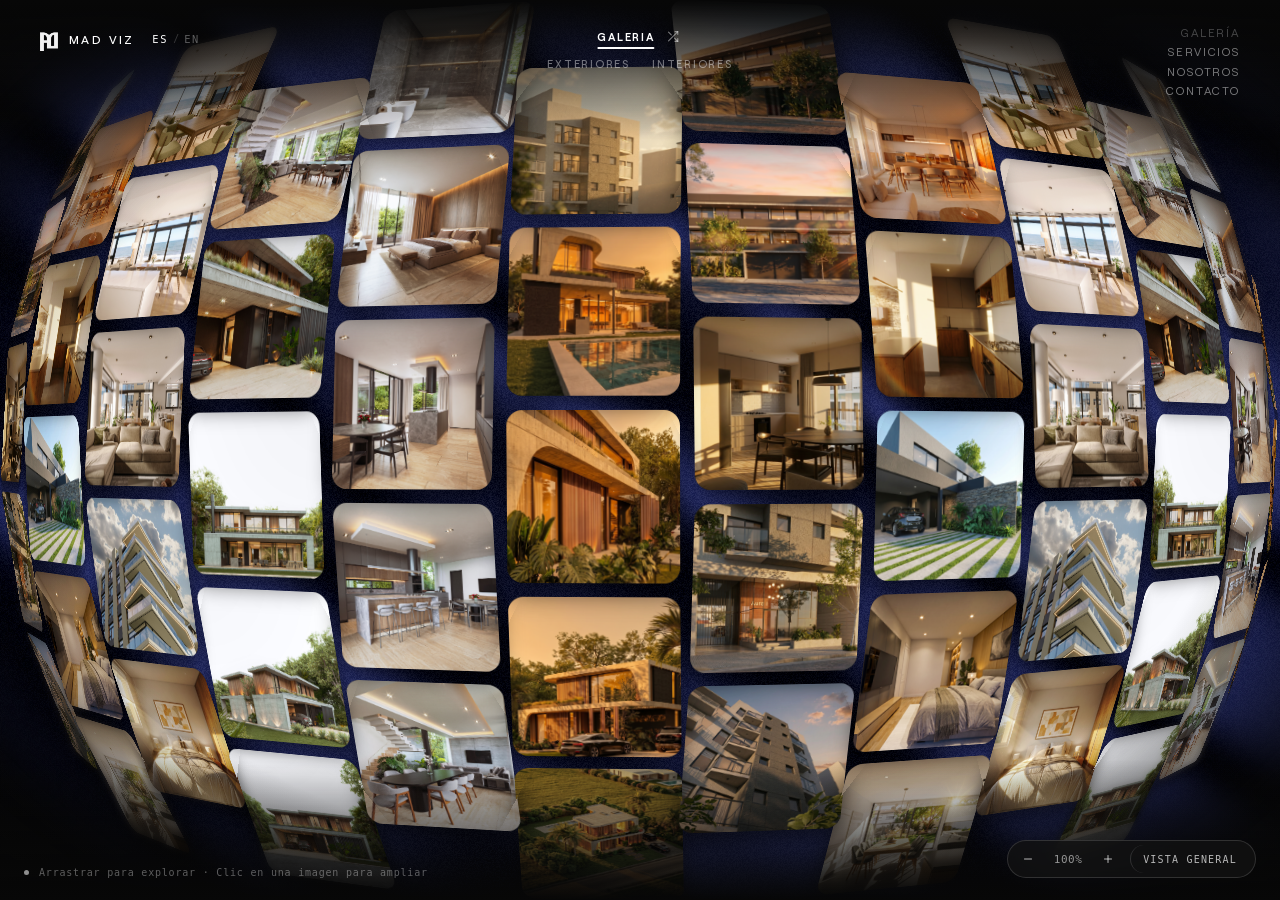
<file: infinite-gallery.html>
<!DOCTYPE html>
<html lang="es">
<head>
  <!-- Google tag (gtag.js) -->
  <script async src="https://www.googletagmanager.com/gtag/js?id=G-B26TPSE0GP"></script>
  <script>
    window.dataLayer = window.dataLayer || [];
    function gtag(){dataLayer.push(arguments);}
    gtag('js', new Date());

    gtag('config', 'G-B26TPSE0GP');
  </script>
  <meta charset="UTF-8">
  <meta name="viewport" content="width=device-width, initial-scale=1.0, maximum-scale=1.0, user-scalable=no">
  <meta name="description" content="Lienzo interactivo 3D con renders arquitectónicos y visualización espacial de MADVIZ.">
  <title>Galería Espacial 3D Interactiva — MADVIZ ArchViz</title>
  <!-- SEO & AI Search Metadata -->
  <meta name="keywords" content="galería interactiva 3D, ArchViz, renders arquitectónicos, MADVIZ">
  <meta name="author" content="MADVIZ — MAD 3D Studio">
  <meta name="robots" content="index, follow, max-image-preview:large, max-snippet:-1, max-video-preview:-1">
  <link rel="canonical" href="https://www.madviz.com.ar/infinite-gallery.html">
  <link rel="alternate" hreflang="es" href="https://www.madviz.com.ar/infinite-gallery.html">
  <link rel="alternate" hreflang="x-default" href="https://www.madviz.com.ar/infinite-gallery.html">
  <meta property="og:type" content="website">
  <meta property="og:site_name" content="MADVIZ">
  <meta property="og:locale" content="es_AR">
  <meta property="og:title" content="Galería Espacial 3D Interactiva — MADVIZ ArchViz">
  <meta property="og:description" content="Lienzo interactivo 3D con renders arquitectónicos y visualización espacial de MADVIZ.">
  <meta property="og:url" content="https://www.madviz.com.ar/infinite-gallery.html">
  <meta property="og:image" content="https://www.madviz.com.ar/images/proyectos/01-casa-flexa/render-01.jpg">
  <meta name="twitter:card" content="summary_large_image">
  <meta name="twitter:title" content="Galería Espacial 3D Interactiva — MADVIZ ArchViz">
  <meta name="twitter:description" content="Lienzo interactivo 3D con renders arquitectónicos y visualización espacial de MADVIZ.">
  <meta name="twitter:image" content="https://www.madviz.com.ar/images/proyectos/01-casa-flexa/render-01.jpg">
  <script type="application/ld+json">
{
  "@context": "https://schema.org",
  "@type": "CollectionPage",
  "url": "https://www.madviz.com.ar/infinite-gallery.html",
  "creator": {
    "@id": "https://www.madviz.com.ar/#organization"
  }
}
  </script>
  <!-- /SEO & AI Search Metadata -->
  <link rel="icon" type="image/png" href="images/logo-bg.png">
  <link rel="stylesheet" href="css/infinite-canvas.css?v=20261003_v2">
</head>
<body class="page-infinite-gallery">

  <!-- Puntero custom dot (monopo style - idéntico a toda la web) -->
  <div class="cursor-dot" id="cursor-dot" aria-hidden="true"></div>

  <!-- Menu Overlay (Mobile / Navegación Global) -->
  <div id="menu-overlay" class="menu-overlay" role="dialog" aria-modal="true">
    <div class="menu-overlay__header">
      <a href="index.html" class="menu-overlay__logo">
        <img src="images/logo-white.png" alt="MADVIZ">
      </a>
      <button class="menu-overlay__close">Close</button>
    </div>
    <nav class="menu-overlay__nav">
      <a href="index.html" data-es="Inicio" data-en="Home">Inicio</a>
      <a href="archive.html" class="is-active" data-es="Galería" data-en="Gallery">Galería</a>
      <a href="services.html" data-es="Servicios" data-en="Services">Servicios</a>
      <a href="about.html" data-es="Nosotros" data-en="About">Nosotros</a>
      <a href="contact.html" data-es="Contacto" data-en="Contact">Contacto</a>
    </nav>
    <div class="menu-overlay__footer">
      <p>Mar del Plata, Argentina</p>
      <p>© 2025 MAD 3D Studio</p>
    </div>
  </div>

  <!-- 3D Dome Gallery (React Bits DomeGallery Vanilla) -->
  <div id="dome-root" class="sphere-root" role="region" aria-label="Galería 3D Dome">
    <canvas id="silk-canvas" class="silk-canvas" aria-hidden="true"></canvas>
    <main id="sphere-main" class="sphere-main">
      <div class="stage">
        <div id="sphere" class="sphere"></div>
      </div>

      <div class="overlay"></div>
      <div class="overlay overlay--blur"></div>
      <div class="edge-fade edge-fade--top"></div>
      <div class="edge-fade edge-fade--bottom"></div>

      <div class="viewer" id="viewer">
        <div id="scrim" class="scrim"></div>
        <div id="frame" class="frame"></div>
      </div>
    </main>
  </div>

  <!-- Heads-Up Display (HUD) con Navegación General y Selector de Modos -->
  <aside class="hud" aria-hidden="false">
    <!-- Encabezado superior con Secciones Generales y Selector de Modos -->
    <header class="hud__header">
      <!-- Izquierda: Logotipo MAD VIZ + ES/EN -->
      <div class="site-header__left">
        <a href="index.html" class="hud__brand" title="Volver al inicio" aria-label="MADVIZ Inicio">
          <div class="hud__logo-wrap glitch-logo">
            <img src="images/logo-white.png" alt="MADVIZ" class="hud__logo-mark">
            <div class="glitch-logo__layer glitch-logo__layer--1" aria-hidden="true">
              <img src="images/logo-white.png" alt="">
            </div>
            <div class="glitch-logo__layer glitch-logo__layer--2" aria-hidden="true">
              <img src="images/logo-white.png" alt="">
            </div>
            <div class="glitch-logo__layer glitch-logo__layer--3" aria-hidden="true">
              <img src="images/logo-white.png" alt="">
            </div>
          </div>
          <span class="hud__title">MAD VIZ</span>
        </a>
        <div class="lang-switcher" aria-label="Idioma">
          <button class="lang-btn is-active" data-lang="es" aria-label="Español">ES</button>
          <span class="lang-sep" aria-hidden="true">/</span>
          <button class="lang-btn" data-lang="en" aria-label="English">EN</button>
        </div>
      </div>

      <!-- SELECTOR DE MODOS EN 2 FILAS (Centrado exacto en pantalla) -->
      <nav class="hud__nav-matrix" aria-label="Modos de visualización">
        <!-- Fila 1: GALERIA + ICONO ALEATORIZADOR -->
        <div class="hud__nav-row hud__nav-row--top">
          <button class="hud__mode-btn is-active" data-mode="gallery">GALERIA</button>
          <button id="btn-shuffle" class="hud__shuffle-btn" title="Mezclar tablero aleatoriamente" aria-label="Aleatorizar tablero">
            <svg viewBox="0 0 24 24" width="13" height="13" fill="none" stroke="currentColor" stroke-width="2.2" stroke-linecap="round" stroke-linejoin="round">
              <polyline points="16 3 21 3 21 8"></polyline>
              <line x1="4" y1="20" x2="21" y2="3"></line>
              <polyline points="21 16 21 21 16 21"></polyline>
              <line x1="15" y1="15" x2="21" y2="21"></line>
              <line x1="4" y1="4" x2="9" y2="9"></line>
            </svg>
          </button>
        </div>

        <!-- Fila 2: EXTERIORES · INTERIORES -->
        <div class="hud__nav-row hud__nav-row--bottom">
          <button class="hud__mode-btn" data-mode="exteriors">EXTERIORES</button>
          <button class="hud__mode-btn" data-mode="interiors">INTERIORES</button>
        </div>
      </nav>

      <!-- Derecha: Secciones del sitio general (sin botón 'Volver al sitio') -->
      <nav class="site-nav" aria-label="Navegación principal">
        <a href="archive.html" class="is-active" data-es="Galería" data-en="Gallery">Galería</a>
        <a href="services.html" data-es="Servicios" data-en="Services">Servicios</a>
        <a href="about.html" data-es="Nosotros" data-en="About">Nosotros</a>
        <a href="contact.html" data-es="Contacto" data-en="Contact">Contacto</a>
        <button class="menu-toggle-mobile" id="menu-toggle" aria-label="Abrir menú">Menu</button>
      </nav>
    </header>

    <!-- Indicador inferior izquierdo -->
    <div class="hud__status">
      <span class="hud__status-dot"></span>
      <span id="hud-status-text">Arrastrar para explorar · Clic en una imagen para acercar</span>
    </div>

    <!-- Controles de Navegación y Zoom -->
    <div class="hud__controls">
      <div class="hud-zoom-ctrl">
        <button id="btn-zoom-out" class="hud-zoom-ctrl__btn" title="Alejar (-)" aria-label="Alejar">
          <svg viewBox="0 0 24 24" width="12" height="12" fill="none" stroke="currentColor" stroke-width="2" stroke-linecap="round">
            <line x1="5" y1="12" x2="19" y2="12"></line>
          </svg>
        </button>
        <span id="hud-zoom" class="hud-zoom-ctrl__label">100%</span>
        <button id="btn-zoom-in" class="hud-zoom-ctrl__btn" title="Acercar (+)" aria-label="Acercar">
          <svg viewBox="0 0 24 24" width="12" height="12" fill="none" stroke="currentColor" stroke-width="2" stroke-linecap="round">
            <line x1="12" y1="5" x2="12" y2="19"></line>
            <line x1="5" y1="12" x2="19" y2="12"></line>
          </svg>
        </button>
        <button id="btn-recenter" class="hud-zoom-ctrl__recenter" title="Reajustar a pantalla (0)">VISTA GENERAL</button>
      </div>
    </div>
  </aside>

  <!-- Motor del Lienzo 3D DomeGallery -->
  <script src="js/infinite-canvas.js?v=20261003_v2"></script>
</body>
</html>
</file>
<file: css/infinite-canvas.css>
/* ============================================================
   MAD VIZ — SCREEN-FITTED SPATIAL CANVAS (EXPERIMENTAL SECTION)
   Fits screen size on PC & Phone · 3 Organization Modes
   No text under images · Clean expand icon · Titles on zoom-in
   100% isolated styling
   ============================================================ */

/* ---- Fuentes Oficiales (Roobert) ---- */
@font-face {
  font-family: 'Roobert';
  src: url('../fonts/Roobert-Light.woff2') format('woff2');
  font-weight: 300;
  font-style: normal;
  font-display: swap;
}
@font-face {
  font-family: 'Roobert';
  src: url('../fonts/Roobert-Regular.woff2') format('woff2');
  font-weight: 400;
  font-style: normal;
  font-display: swap;
}
@font-face {
  font-family: 'Roobert';
  src: url('../fonts/Roobert-Medium.woff2') format('woff2');
  font-weight: 500;
  font-style: normal;
  font-display: swap;
}
@font-face {
  font-family: 'Roobert';
  src: url('../fonts/Roobert-SemiBold.woff2') format('woff2');
  font-weight: 600;
  font-style: normal;
  font-display: swap;
}

*, *::before, *::after {
  box-sizing: border-box;
  margin: 0;
  padding: 0;
}

:root {
  --canvas-bg: #070707;
  --canvas-dot: rgba(255, 255, 255, 0.06);
  --text-main: #ffffff;
  --text-muted: rgba(255, 255, 255, 0.5);
  --font-sans: 'Roobert', -apple-system, BlinkMacSystemFont, "Segoe UI", Roboto, sans-serif;
  --font-mono: ui-monospace, SFMono-Regular, Menlo, Monaco, Consolas, monospace;
}

html, body {
  width: 100%;
  height: 100%;
  overflow: hidden;
  background-color: var(--canvas-bg);
  color: var(--text-main);
  font-family: var(--font-sans);
  user-select: none;
  -webkit-user-select: none;
  touch-action: none;
}

/* ============================================================
   REACT BITS — 3D DOME GALLERY (SPHERICAL VIEWPORT & ITEMS)
   ============================================================ */
.sphere-root {
  position: relative;
  width: 100vw;
  height: 100vh;
  overflow: hidden;
  background-color: var(--canvas-bg);
  --radius: 520px;
  --viewer-pad: 72px;
  --circ: calc(var(--radius) * 3.14159);
  --rot-y: calc((360deg / var(--segments-x)) / 2);
  --rot-x: calc((360deg / var(--segments-y)) / 2);
  --item-width: calc(var(--circ) / var(--segments-x));
  --item-height: calc(var(--circ) / var(--segments-y));
}

.sphere-root * {
  box-sizing: border-box;
}

.sphere,
.item,
.item__image {
  transform-style: preserve-3d;
}

main.sphere-main {
  position: absolute;
  inset: 0;
  display: grid;
  place-items: center;
  overflow: hidden;
  touch-action: none;
  user-select: none;
  -webkit-user-select: none;
  background: transparent;
  z-index: 1;
}

.silk-canvas {
  position: absolute;
  inset: 0;
  width: 100%;
  height: 100%;
  display: block;
  pointer-events: none;
  z-index: 0;
}

.stage {
  width: 100%;
  height: 100%;
  display: grid;
  place-items: center;
  perspective: calc(var(--radius) * 2);
  perspective-origin: 50% 50%;
  contain: layout paint size;
}

.sphere {
  transform: translateZ(calc(var(--radius) * -1));
  will-change: transform;
}

.overlay,
.overlay--blur {
  position: absolute;
  inset: 0;
  margin: auto;
  z-index: 3;
  pointer-events: none;
}

.overlay {
  background-image: radial-gradient(rgba(7, 7, 7, 0) 65%, var(--overlay-blur-color, #070707) 100%);
}

.overlay--blur {
  -webkit-mask-image: radial-gradient(rgba(7, 7, 7, 0) 70%, var(--overlay-blur-color, #070707) 90%);
  mask-image: radial-gradient(rgba(7, 7, 7, 0) 70%, var(--overlay-blur-color, #070707) 90%);
  backdrop-filter: blur(3px);
  -webkit-backdrop-filter: blur(3px);
}

.item {
  width: calc(var(--item-width) * var(--item-size-x));
  height: calc(var(--item-height) * var(--item-size-y));
  position: absolute;
  top: -999px;
  bottom: -999px;
  left: -999px;
  right: -999px;
  margin: auto;
  transform-origin: 50% 50%;
  backface-visibility: hidden;
  transition: transform 300ms cubic-bezier(0.16, 1, 0.3, 1), opacity 350ms ease;
  transform: rotateY(calc(var(--rot-y) * (var(--offset-x) + ((var(--item-size-x) - 1) / 2)) + var(--rot-y-delta, 0deg)))
    rotateX(calc(var(--rot-x) * (var(--offset-y) - ((var(--item-size-y) - 1) / 2)) + var(--rot-x-delta, 0deg)))
    translateZ(var(--radius));
}

.item.is-faded {
  opacity: 0.18;
}

.item__image {
  position: absolute;
  display: block;
  inset: 7px;
  border-radius: var(--tile-radius, 16px);
  background: #111111;
  overflow: hidden;
  backface-visibility: hidden;
  transition: transform 300ms, box-shadow 300ms;
  cursor: pointer;
  -webkit-tap-highlight-color: transparent;
  touch-action: manipulation;
  pointer-events: auto;
  -webkit-transform: translateZ(0);
  transform: translateZ(0);
  box-shadow: 0 10px 25px rgba(0, 0, 0, 0.6);
}

.item__image:hover {
  box-shadow: 0 16px 36px rgba(0, 0, 0, 0.9), 0 0 0 1.5px rgba(255, 255, 255, 0.35);
  transform: translateZ(8px) scale(1.03);
}

.item__image:focus {
  outline: none;
}

.item__image img {
  width: 100%;
  height: 100%;
  object-fit: cover;
  pointer-events: none;
  backface-visibility: hidden;
  filter: var(--image-filter, none);
  transition: filter 0.3s ease, transform 0.3s ease;
}

.item__image:hover img {
  transform: scale(1.05);
}

.viewer {
  position: absolute;
  inset: 0;
  z-index: 20;
  pointer-events: none;
  display: flex;
  align-items: center;
  justify-content: center;
  padding: var(--viewer-pad);
}

.viewer .frame {
  width: min(720px, 86vw);
  height: min(680px, 72vh);
  max-width: 100%;
  max-height: 100%;
  border-radius: var(--enlarge-radius, 20px);
  display: flex;
}

@media (max-width: 600px) {
  .viewer .frame {
    width: min(420px, 92vw);
    height: min(460px, 66vh);
  }
}

.viewer .scrim {
  position: absolute;
  inset: 0;
  z-index: 10;
  background: rgba(0, 0, 0, 0.72);
  pointer-events: none;
  opacity: 0;
  transition: opacity 450ms ease;
  backdrop-filter: blur(10px);
  -webkit-backdrop-filter: blur(10px);
}

.sphere-root[data-enlarging='true'] .viewer .scrim {
  opacity: 1;
  pointer-events: all;
  cursor: pointer;
}

.viewer .enlarge {
  position: absolute;
  z-index: 30;
  border-radius: var(--enlarge-radius, 20px);
  overflow: hidden;
  transition:
    transform 450ms cubic-bezier(0.16, 1, 0.3, 1),
    opacity 450ms ease,
    left 450ms cubic-bezier(0.16, 1, 0.3, 1),
    top 450ms cubic-bezier(0.16, 1, 0.3, 1),
    width 450ms cubic-bezier(0.16, 1, 0.3, 1),
    height 450ms cubic-bezier(0.16, 1, 0.3, 1);
  transform-origin: top left;
  box-shadow: 0 25px 60px rgba(0, 0, 0, 0.9), 0 0 0 1px rgba(255, 255, 255, 0.2);
}

.viewer .enlarge img {
  width: 100%;
  height: 100%;
  object-fit: cover;
  filter: var(--image-filter, none);
}

.sphere-root .enlarge-closing img {
  filter: var(--image-filter, none);
}

.edge-fade {
  position: absolute;
  left: 0;
  right: 0;
  height: 140px;
  z-index: 5;
  pointer-events: none;
  background: linear-gradient(to bottom, transparent, var(--overlay-blur-color, #070707));
}

.edge-fade--top {
  top: 0;
  transform: rotate(180deg);
}

.edge-fade--bottom {
  bottom: 0;
}

.enlarge-caption {
  position: absolute;
  bottom: 0;
  left: 0;
  right: 0;
  padding: 30px 22px 18px 22px;
  background: linear-gradient(to top, rgba(0, 0, 0, 0.88) 0%, rgba(0, 0, 0, 0.45) 60%, transparent 100%);
  display: flex;
  justify-content: space-between;
  align-items: center;
  font-family: var(--font-sans);
  font-size: 12px;
  font-weight: 500;
  letter-spacing: 0.16em;
  text-transform: uppercase;
  color: #ffffff;
  pointer-events: none;
  z-index: 2;
  text-shadow: 0 2px 8px rgba(0, 0, 0, 0.9);
}

.enlarge-caption__brand {
  font-family: var(--font-mono);
  font-size: 10px;
  letter-spacing: 0.18em;
  color: rgba(255, 255, 255, 0.55);
}

.enlarge-close-btn {
  position: absolute;
  top: 14px;
  right: 14px;
  width: 32px;
  height: 32px;
  border-radius: 50%;
  background: rgba(0, 0, 0, 0.55);
  border: 1px solid rgba(255, 255, 255, 0.25);
  color: #ffffff;
  display: flex;
  align-items: center;
  justify-content: center;
  cursor: pointer;
  z-index: 10;
  transition: all 0.2s ease;
  backdrop-filter: blur(6px);
  -webkit-backdrop-filter: blur(6px);
}

.enlarge-close-btn:hover {
  background: rgba(255, 255, 255, 0.25);
  transform: scale(1.08);
}

body.dg-scroll-lock {
  overflow: hidden !important;
}

/* ============================================================
   HEADS-UP DISPLAY (HUD)
   ============================================================ */
.hud {
  position: fixed;
  inset: 0;
  pointer-events: none;
  z-index: 1000;
}

.hud__header {
  position: absolute;
  top: 1.6rem;
  left: 2.5rem;
  right: 2.5rem;
  display: flex;
  justify-content: space-between;
  align-items: flex-start;
  gap: 16px;
  pointer-events: auto;
  z-index: 1000;
}

/* Izquierda: Logotipo + Selector de Idioma ES/EN */
.site-header__left {
  display: flex;
  align-items: center;
  gap: 1.1rem;
  height: 26px;
  flex-shrink: 0;
}

.hud__brand {
  display: flex;
  align-items: center;
  gap: 11px;
  text-decoration: none;
  color: #ffffff;
}

/* Selector de idioma — ES / EN */
.lang-switcher {
  display: flex;
  align-items: center;
  gap: 5px;
}

.lang-btn {
  font-family: var(--font-mono);
  font-size: 0.65rem;
  font-weight: 400;
  letter-spacing: 0.16em;
  color: rgba(255, 255, 255, 0.35);
  text-transform: uppercase;
  cursor: pointer;
  padding: 0;
  transition: color 0.2s ease;
  background: none;
  border: none;
}

.lang-btn.is-active {
  color: #ffffff;
}

.lang-btn:hover:not(.is-active) {
  color: rgba(255, 255, 255, 0.75);
}

.lang-sep {
  font-family: var(--font-mono);
  font-size: 0.62rem;
  color: rgba(255, 255, 255, 0.2);
  user-select: none;
}

/* Contenedor del logotipo con efecto Glitch */
.hud__logo-wrap {
  position: relative;
  display: inline-flex;
  align-items: center;
  justify-content: center;
  height: 24px;
  cursor: pointer;
  line-height: 0;
  overflow: visible;
  flex-shrink: 0;
}

.hud__logo-mark {
  height: 24px;
  width: auto;
  aspect-ratio: auto;
  object-fit: contain;
  display: block;
  opacity: 0.95;
  transition: transform 0.2s ease, filter 0.2s ease;
  position: relative;
  z-index: 1;
}

/* Capas de fractura Glitch */
.hud__logo-wrap .glitch-logo__layer {
  position: absolute;
  inset: 0;
  width: 100%;
  height: 100%;
  opacity: 0;
  pointer-events: none;
  z-index: 2;
}

.hud__logo-wrap .glitch-logo__layer img {
  height: 100%;
  width: auto;
  object-fit: contain;
  display: block;
}

.hud__logo-wrap .glitch-logo__layer--1 {
  filter: drop-shadow(-3px 0 #00ffff);
}

.hud__logo-wrap .glitch-logo__layer--2 {
  filter: drop-shadow(3px 0 #ff0055);
}

.hud__logo-wrap .glitch-logo__layer--3 {
  filter: drop-shadow(0 -1.5px rgba(255, 255, 255, 0.85));
}

/* Glitch en Hover */
.hud__brand:hover .hud__logo-mark,
.hud__logo-wrap:hover .hud__logo-mark {
  filter: drop-shadow(-2px 0 #00ffff) drop-shadow(2px 0 #ff0055);
  animation: glitch-jitter 0.22s infinite;
}

.hud__brand:hover .glitch-logo__layer--1,
.hud__logo-wrap:hover .glitch-logo__layer--1 {
  opacity: 0.95;
  animation: glitch-crack-1 0.36s steps(2, end) infinite;
}

.hud__brand:hover .glitch-logo__layer--2,
.hud__logo-wrap:hover .glitch-logo__layer--2 {
  opacity: 0.95;
  animation: glitch-crack-2 0.3s steps(2, end) infinite;
}

.hud__brand:hover .glitch-logo__layer--3,
.hud__logo-wrap:hover .glitch-logo__layer--3 {
  opacity: 0.85;
  animation: glitch-crack-3 0.42s steps(2, start) infinite;
}

.hud__title {
  font-size: 12px;
  font-weight: 500;
  letter-spacing: 0.2em;
  text-transform: uppercase;
  transition: opacity 0.2s ease;
}

.hud__brand:hover .hud__title {
  opacity: 1;
}

/* SELECTOR DE MODOS EN 2 FILAS (Centrado exacto en pantalla) */
.hud__nav-matrix {
  position: absolute;
  left: 50%;
  transform: translateX(-50%);
  display: flex;
  flex-direction: column;
  align-items: center;
  gap: 6px;
  user-select: none;
  z-index: 105;
}

.hud__nav-row {
  display: flex;
  align-items: center;
  justify-content: center;
}

.hud__nav-row--top {
  gap: 8px;
}

.hud__nav-row--bottom {
  gap: 22px;
}

.hud__mode-btn {
  background: transparent;
  border: none;
  color: rgba(255, 255, 255, 0.42);
  font-family: var(--font-sans);
  font-size: 11px;
  font-weight: 500;
  letter-spacing: 0.16em;
  text-transform: uppercase;
  padding: 4px 0;
  border-radius: 0;
  cursor: pointer;
  position: relative;
  transition: color 0.22s ease, opacity 0.22s ease;
  white-space: nowrap;
}

.hud__mode-btn:hover {
  color: rgba(255, 255, 255, 0.88);
}

.hud__mode-btn.is-active {
  color: #ffffff;
  font-weight: 600;
  background: transparent;
}

.hud__mode-btn.is-active::after {
  content: '';
  position: absolute;
  bottom: -2px;
  left: 0;
  width: 100%;
  height: 1.5px;
  background: #ffffff;
  border-radius: 1px;
}

/* Botón Icono de Randomizar / Shuffle */
.hud__shuffle-btn {
  background: transparent;
  border: none;
  color: rgba(255, 255, 255, 0.45);
  width: 20px;
  height: 20px;
  display: inline-flex;
  align-items: center;
  justify-content: center;
  cursor: pointer;
  padding: 0;
  transition: color 0.22s ease, transform 0.5s cubic-bezier(0.16, 1, 0.3, 1);
  transform-origin: center;
}

.hud__shuffle-btn:hover {
  color: #ffffff;
  transform: scale(1.18);
}

.hud__shuffle-btn:active,
.hud__shuffle-btn.is-spinning {
  transform: rotate(360deg) scale(1.1);
  color: #ffffff;
}

.hud__shuffle-btn svg {
  display: block;
}

/* ---- Navegación derecha (vertical tal cual el sitio general) ---- */
.site-nav {
  display: flex;
  flex-direction: column;
  align-items: flex-end;
  gap: 0.32rem;
  flex-shrink: 0;
}

.site-nav a {
  font-family: var(--font-sans);
  font-size: 0.72rem;
  font-weight: 400;
  letter-spacing: 0.16em;
  color: rgba(255, 255, 255, 0.45);
  text-transform: uppercase;
  text-decoration: none;
  transition: color 0.25s ease, transform 0.25s ease;
  white-space: nowrap;
  line-height: 1.25;
}

.site-nav a:hover {
  color: #ffffff;
  transform: translateX(-4px);
}

.site-nav a.is-active {
  color: #ffffff;
  opacity: 0.25;
  pointer-events: none;
}

/* Botón menú mobile */
.menu-toggle-mobile {
  display: none;
  font-family: var(--font-sans);
  font-size: 0.7rem;
  font-weight: 400;
  letter-spacing: 0.16em;
  color: rgba(255, 255, 255, 0.5);
  text-transform: uppercase;
  cursor: pointer;
  background: none;
  border: none;
  padding: 4px 0;
  transition: color 0.2s ease;
}

.menu-toggle-mobile:hover {
  color: #ffffff;
}

/* Overlay de menú a pantalla completa (Mobile / Nav) */
.menu-overlay {
  position: fixed;
  inset: 0;
  background: #070707;
  z-index: 2000;
  display: flex;
  flex-direction: column;
  padding: 2rem 2.5rem;
  opacity: 0;
  visibility: hidden;
  transition: opacity 0.45s ease, visibility 0.45s ease;
  pointer-events: none;
}

.menu-overlay.is-open {
  opacity: 1;
  visibility: visible;
  pointer-events: auto;
}

.menu-overlay__header {
  display: flex;
  align-items: center;
  justify-content: space-between;
  flex-shrink: 0;
}

.menu-overlay__logo {
  display: flex;
  align-items: center;
}

.menu-overlay__logo img {
  height: 26px;
  width: auto;
}

.menu-overlay__close {
  font-family: var(--font-sans);
  font-size: 0.7rem;
  font-weight: 400;
  letter-spacing: 0.18em;
  color: rgba(255, 255, 255, 0.45);
  text-transform: uppercase;
  transition: color 0.2s ease;
  cursor: pointer;
  background: none;
  border: none;
}

.menu-overlay__close:hover {
  color: #ffffff;
}

.menu-overlay__nav {
  flex: 1;
  display: flex;
  flex-direction: column;
  justify-content: center;
  gap: 0.4rem;
  padding-left: 0;
}

.menu-overlay__nav a {
  font-family: var(--font-sans);
  font-size: clamp(2.8rem, 8vw, 6rem);
  font-weight: 300;
  line-height: 1.05;
  letter-spacing: 0em;
  color: rgba(255, 255, 255, 0.8);
  text-transform: uppercase;
  text-decoration: none;
  display: block;
  transition: color 0.25s ease, opacity 0.25s ease;
}

.menu-overlay__nav a:hover {
  color: #ffffff;
}

.menu-overlay__nav a.is-active {
  color: rgba(255, 255, 255, 0.18);
  pointer-events: none;
}

.menu-overlay__footer {
  flex-shrink: 0;
  display: flex;
  justify-content: space-between;
  align-items: flex-end;
  padding-top: 2rem;
}

.menu-overlay__footer p {
  font-family: var(--font-sans);
  font-size: 0.68rem;
  letter-spacing: 0.12em;
  color: rgba(255, 255, 255, 0.25);
  text-transform: uppercase;
}

/* Indicador inferior izquierdo */
.hud__status {
  position: absolute;
  bottom: 22px;
  left: 24px;
  display: flex;
  align-items: center;
  gap: 10px;
  font-family: var(--font-mono);
  font-size: 10px;
  letter-spacing: 0.08em;
  color: rgba(255, 255, 255, 0.35);
  pointer-events: none;
}

.hud__status-dot {
  width: 5px;
  height: 5px;
  border-radius: 50%;
  background: rgba(255, 255, 255, 0.55);
}

/* Controles de Zoom y Vista General */
.hud__controls {
  position: absolute;
  bottom: 22px;
  right: 24px;
  display: flex;
  align-items: center;
  gap: 4px;
  background: rgba(18, 18, 18, 0.78);
  border: 1px solid rgba(255, 255, 255, 0.14);
  backdrop-filter: blur(12px);
  -webkit-backdrop-filter: blur(12px);
  padding: 4px 6px;
  border-radius: 999px;
  pointer-events: auto;
  z-index: 1000;
}

.hud-zoom-ctrl {
  display: flex;
  align-items: center;
  gap: 4px;
}

.hud-zoom-ctrl__btn,
.hud__btn {
  background: transparent;
  border: none;
  color: rgba(255, 255, 255, 0.7);
  font-family: var(--font-sans);
  font-size: 14px;
  width: 28px;
  height: 28px;
  border-radius: 50%;
  display: flex;
  align-items: center;
  justify-content: center;
  cursor: pointer;
  transition: all 0.18s ease;
  padding: 0;
}

.hud-zoom-ctrl__btn:hover,
.hud__btn:hover {
  color: #fff;
  background: rgba(255, 255, 255, 0.12);
}

.hud-zoom-ctrl__label,
.hud__zoom-label {
  font-family: var(--font-mono);
  font-size: 11px;
  letter-spacing: 0.05em;
  min-width: 44px;
  text-align: center;
  color: rgba(255, 255, 255, 0.55);
}

.hud-zoom-ctrl__recenter,
.hud__btn-recenter {
  background: transparent;
  border: none;
  color: rgba(255, 255, 255, 0.7);
  width: auto;
  padding: 0 12px;
  height: 28px;
  border-radius: 999px;
  font-size: 10px;
  letter-spacing: 0.12em;
  text-transform: uppercase;
  font-family: var(--font-mono);
  border-left: 1px solid rgba(255, 255, 255, 0.14);
  margin-left: 4px;
  cursor: pointer;
  display: flex;
  align-items: center;
  justify-content: center;
  transition: all 0.18s ease;
}

.hud-zoom-ctrl__recenter:hover,
.hud__btn-recenter:hover {
  color: #fff;
  background: rgba(255, 255, 255, 0.12);
}



/* ============================================================
   RESPONSIVE DESIGN (PC & MOBILE)
   ============================================================ */
@media (max-width: 900px) {
  .hud__header {
    flex-wrap: wrap;
    top: 14px;
    left: 16px;
    right: 16px;
    gap: 10px;
  }
  .hud__nav-matrix {
    position: static;
    transform: none;
    order: 3;
    width: 100%;
    align-items: center;
    gap: 4px;
    margin-top: 6px;
  }
  .hud__nav-row--bottom {
    gap: 14px;
  }
  .hud__mode-btn {
    font-size: 10px;
    letter-spacing: 0.12em;
    padding: 3px 0;
  }
  .site-nav a {
    display: none;
  }
  .menu-toggle-mobile {
    display: block;
  }
  .hud__status { display: none; }
  .hud__controls { bottom: 14px; right: 14px; }
  .spatial-lightbox__nav { display: none; }
}

/* ============================================================
   ANIMACIONES GLITCH (Logotipo MAD VIZ)
   ============================================================ */
@keyframes glitch-jitter {
  0%   { transform: translate(0, 0); }
  25%  { transform: translate(-2px, 1px); }
  50%  { transform: translate(1.5px, -1px); }
  75%  { transform: translate(-1px, 0.5px); }
  100% { transform: translate(0, 0); }
}

@keyframes glitch-crack-1 {
  0% {
    clip-path: polygon(0 0, 100% 0, 100% 42%, 0 50%);
    transform: translate(-7px, -1px) skewX(-4deg);
  }
  25% {
    clip-path: polygon(0 58%, 100% 48%, 100% 100%, 0 100%);
    transform: translate(8px, 2px) skewX(5deg);
  }
  50% {
    clip-path: polygon(0 15%, 100% 25%, 100% 65%, 0 55%);
    transform: translate(-5px, 1px) skewX(-2deg);
  }
  75% {
    clip-path: polygon(0 70%, 100% 62%, 100% 92%, 0 85%);
    transform: translate(6px, -2px) skewX(3deg);
  }
  100% {
    clip-path: polygon(0 0, 100% 0, 100% 42%, 0 50%);
    transform: translate(-7px, -1px) skewX(-4deg);
  }
}

@keyframes glitch-crack-2 {
  0% {
    clip-path: polygon(0 45%, 100% 38%, 100% 100%, 0 95%);
    transform: translate(7px, 1px) skewX(4deg);
  }
  30% {
    clip-path: polygon(0 0, 100% 0, 100% 32%, 0 40%);
    transform: translate(-6px, -2px) skewX(-5deg);
  }
  60% {
    clip-path: polygon(0 60%, 100% 50%, 100% 88%, 0 80%);
    transform: translate(5px, 2px) skewX(2deg);
  }
  100% {
    clip-path: polygon(0 45%, 100% 38%, 100% 100%, 0 95%);
    transform: translate(7px, 1px) skewX(4deg);
  }
}

@keyframes glitch-crack-3 {
  0% {
    clip-path: polygon(0 30%, 100% 25%, 100% 55%, 0 60%);
    transform: translate(-4px, 0) scaleY(1.05);
  }
  50% {
    clip-path: polygon(0 48%, 100% 42%, 100% 72%, 0 78%);
    transform: translate(4px, 0) scaleY(0.95);
  }
  100% {
    clip-path: polygon(0 30%, 100% 25%, 100% 55%, 0 60%);
    transform: translate(-4px, 0) scaleY(1.05);
  }
}

/* ============================================================
   PUNTERO CUSTOM (Punto minimalista monopo — Idéntico a toda la web)
   ============================================================ */
@media (pointer: fine) {
  body,
  a,
  button,
  input,
  textarea,
  select,
  [role="button"],
  .canvas-viewport,
  .canvas-viewport.is-dragging,
  .spatial-item,
  .hud,
  .hud *,
  .spatial-lightbox,
  .spatial-lightbox * {
    cursor: none !important;
  }

  .cursor-dot {
    position: fixed;
    top: 0;
    left: 0;
    width: 7px;
    height: 7px;
    background-color: #ffffff;
    border-radius: 50%;
    pointer-events: none;
    z-index: 99999;
    transform: translate(-50%, -50%);
    transition: opacity 0.25s ease, transform 0.22s cubic-bezier(0.2, 0.9, 0.3, 1);
    mix-blend-mode: difference;
    opacity: 0;
    will-change: left, top, transform, opacity;
  }

  .cursor-dot.is-active {
    opacity: 1;
  }

  /* Al posarse sobre enlaces, botones o tarjetas interactivas: se expande */
  .cursor-dot.is-hovering {
    transform: translate(-50%, -50%) scale(2.8);
  }

  /* Al arrastrar el lienzo espacial */
  .cursor-dot.is-dragging {
    transform: translate(-50%, -50%) scale(1.6);
  }

  .cursor-dot.is-hidden {
    opacity: 0;
  }

  /* Puntos de la pequeña estela fluida (trail) */
  .cursor-trail-dot {
    position: fixed;
    top: 0;
    left: 0;
    width: 7px;
    height: 7px;
    background-color: #ffffff;
    border-radius: 50%;
    pointer-events: none;
    z-index: 99998;
    transform: translate(-50%, -50%);
    mix-blend-mode: difference;
    opacity: 0;
    will-change: left, top, transform, opacity;
  }
}

@media (pointer: coarse) {
  .cursor-dot,
  .cursor-trail-dot {
    display: none !important;
  }
}
</file>
